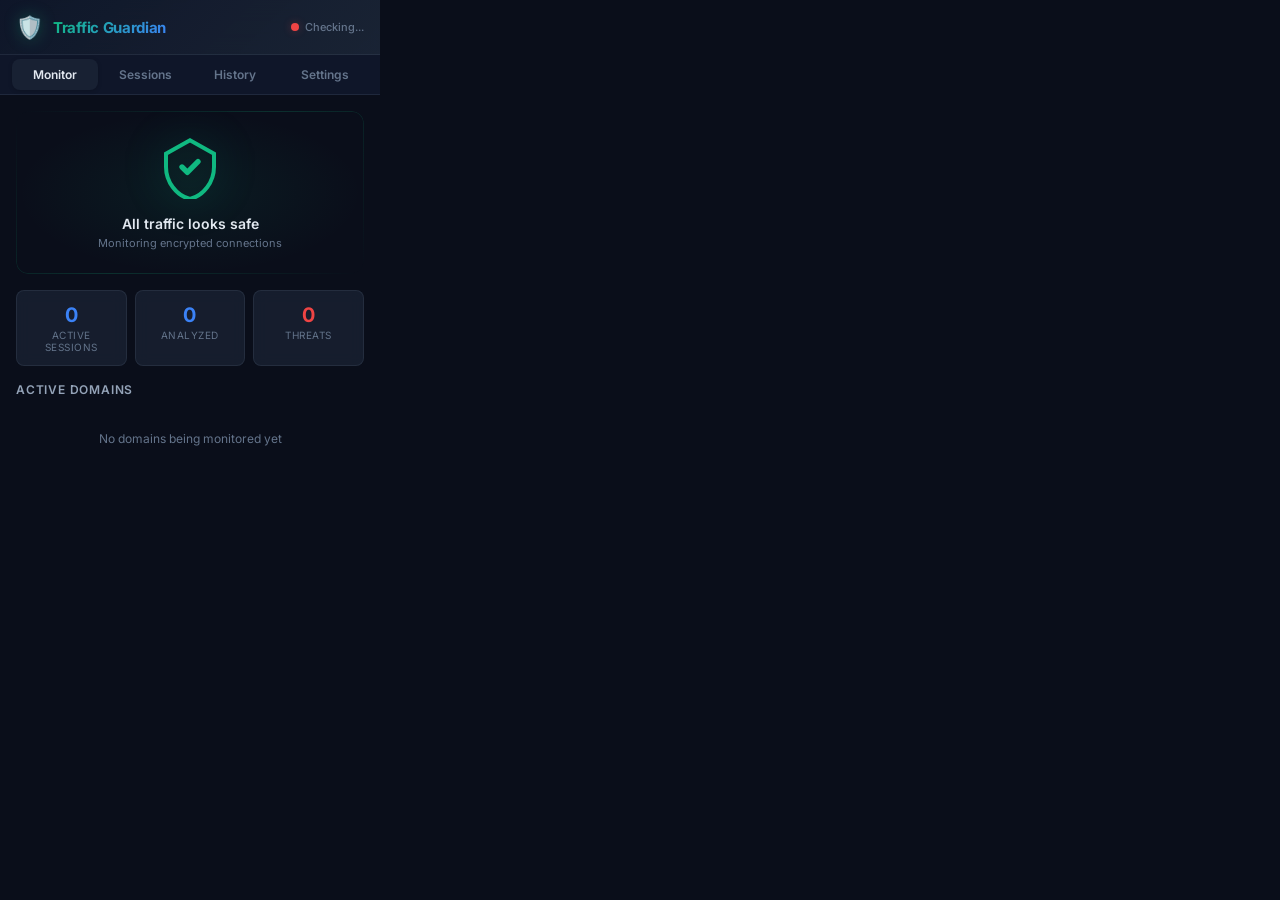
<file: extension/popup/popup.html>
<!DOCTYPE html>
<html lang="en">
<head>
  <meta charset="UTF-8">
  <meta name="viewport" content="width=device-width, initial-scale=1.0">
  <title>Traffic Guardian</title>
  <link rel="preconnect" href="https://fonts.googleapis.com">
  <link href="https://fonts.googleapis.com/css2?family=Inter:wght@400;500;600;700&display=swap" rel="stylesheet">
  <link rel="stylesheet" href="popup.css">
</head>
<body>
  <!-- Header -->
  <header class="header">
    <div class="header-left">
      <div class="logo-icon">🛡️</div>
      <h1 class="header-title">Traffic Guardian</h1>
    </div>
    <div class="header-right">
      <span id="statusDot" class="status-dot offline"></span>
      <span id="statusText" class="status-text">Checking...</span>
    </div>
  </header>

  <!-- Navigation Tabs -->
  <nav class="tabs">
    <button class="tab active" data-tab="monitor">Monitor</button>
    <button class="tab" data-tab="sessions">Sessions</button>
    <button class="tab" data-tab="history">History</button>
    <button class="tab" data-tab="settings">Settings</button>
  </nav>

  <!-- Monitor Tab -->
  <section id="tab-monitor" class="tab-content active">
    <!-- Shield Status -->
    <div id="shieldContainer" class="shield-container safe">
      <div class="shield-icon" id="shieldIcon">
        <svg width="64" height="64" viewBox="0 0 24 24" fill="none" stroke="currentColor" stroke-width="1.5">
          <path d="M12 2L3 7v5c0 5.55 3.84 10.74 9 12 5.16-1.26 9-6.45 9-12V7l-9-5z"/>
          <path id="shieldCheck" class="shield-check" d="M9 12l2 2 4-4" stroke-width="2" stroke-linecap="round" stroke-linejoin="round"/>
          <path id="shieldAlert" class="shield-alert hidden" d="M12 9v3m0 3h.01" stroke-width="2" stroke-linecap="round"/>
        </svg>
      </div>
      <p class="shield-text" id="shieldText">All traffic looks safe</p>
      <p class="shield-sub" id="shieldSub">Monitoring encrypted connections</p>
    </div>

    <!-- Stats Row -->
    <div class="stats-row">
      <div class="stat-card">
        <span class="stat-value" id="activeSessionCount">0</span>
        <span class="stat-label">Active Sessions</span>
      </div>
      <div class="stat-card">
        <span class="stat-value" id="totalAnalyzed">0</span>
        <span class="stat-label">Analyzed</span>
      </div>
      <div class="stat-card threat">
        <span class="stat-value" id="threatDetected">0</span>
        <span class="stat-label">Threats</span>
      </div>
    </div>

    <!-- Active Domains -->
    <div class="section">
      <h2 class="section-title">Active Domains</h2>
      <div id="domainList" class="domain-list">
        <div class="empty-state">No domains being monitored yet</div>
      </div>
    </div>
  </section>

  <!-- Sessions Tab (every scanned session, benign + malicious) -->
  <section id="tab-sessions" class="tab-content">
    <div class="upload-row">
      <input type="file" id="pcapFileInput" accept=".pcap,.pcapng,.cap" class="hidden">
      <button id="uploadPcapBtn" class="btn-primary btn-upload">
        &#128193; Upload PCAP
      </button>
      <div id="uploadStatus" class="upload-status hidden"></div>
    </div>

    <div class="section-header">
      <h2 class="section-title">All Scanned Sessions</h2>
      <div class="header-actions">
        <button id="exportSessions" class="btn-small">Export</button>
        <button id="clearSessions" class="btn-small">Clear</button>
      </div>
    </div>
    <div class="filter-row">
      <input type="text" id="sessionsSearch" class="filter-search" placeholder="Search domain…">
      <div class="filter-toggle" id="sessionsFilterToggle">
        <button class="filter-pill active" data-filter="all">All</button>
        <button class="filter-pill" data-filter="malicious">Malicious</button>
        <button class="filter-pill" data-filter="benign">Benign</button>
      </div>
    </div>
    <div id="sessionsList" class="history-list">
      <div class="empty-state">No sessions scanned yet</div>
    </div>
  </section>

  <!-- History Tab -->
  <section id="tab-history" class="tab-content">
    <div class="section-header">
      <h2 class="section-title">Threat History</h2>
      <div class="header-actions">
        <button id="exportHistory" class="btn-small">Export</button>
        <button id="clearHistory" class="btn-small">Clear</button>
      </div>
    </div>
    <div class="filter-row">
      <input type="text" id="historySearch" class="filter-search" placeholder="Search domain…">
    </div>
    <div id="historyList" class="history-list">
      <div class="empty-state">No threats detected yet</div>
    </div>
  </section>

  <!-- Settings Tab -->
  <section id="tab-settings" class="tab-content">
    <div class="settings-group">
      <label class="setting-label">Backend URL</label>
      <input type="text" id="backendUrl" class="setting-input" value="http://127.0.0.1:8642">
    </div>
    <div class="settings-group">
      <label class="setting-label">
        Sensitivity Threshold
        <span class="setting-value" id="thresholdValue">50%</span>
      </label>
      <input type="range" id="threshold" class="setting-slider" min="10" max="90" value="50">
      <p class="about-sub" style="margin-top: 6px;">
        Sessions at or above this malicious-probability cutoff are flagged.
        Lower it to catch more, raise it to reduce false positives. Applies
        going forward only — past sessions keep the verdict they were
        recorded with.
      </p>
    </div>
    <div class="settings-group">
      <label class="setting-label">
        <span>Whitelisted Domains</span>
      </label>
      <div id="whitelistList" class="whitelist-list">
        <div class="empty-state">No domains whitelisted</div>
      </div>
      <p class="about-sub" style="margin-top: 6px;">
        Whitelisted domains still get scanned and logged, but won't raise a
        badge/notification alert even if flagged malicious.
      </p>
    </div>
    <div class="settings-group">
      <label class="setting-label">
        <span>Desktop Notifications</span>
        <label class="toggle">
          <input type="checkbox" id="notifications" checked>
          <span class="toggle-slider"></span>
        </label>
      </label>
    </div>
    <div class="settings-group">
      <label class="setting-label">
        <span>Auto-analyze</span>
        <label class="toggle">
          <input type="checkbox" id="autoAnalyze" checked>
          <span class="toggle-slider"></span>
        </label>
      </label>
    </div>
    <button id="saveSettings" class="btn-primary">Save Settings</button>

    <div class="settings-group">
      <label class="setting-label">
        <span>Send Test Alert</span>
      </label>
      <button id="sendTestAlert" class="btn-small" style="width: 100%; padding: 8px;">
        Simulate a Threat Detection
      </button>
      <p class="about-sub" style="margin-top: 6px;">
        Pushes a fake threat through the badge/notification/history UI so you
        can see what a detection looks like. Does not call the backend or ML
        models — not a real prediction.
      </p>
    </div>

    <div class="about">
      <p>Traffic Guardian v1.0.0</p>
      <p class="about-sub">LSTM + ResNet-34 + XGBoost Ensemble</p>
    </div>
  </section>

  <!-- Session Detail Panel (slides in over the tab content on row click) -->
  <div id="detailPanel" class="detail-panel">
    <div class="detail-header">
      <button id="detailBack" class="btn-back">&larr; Back</button>
      <span class="detail-verdict-pill" id="detailVerdictPill"></span>
    </div>
    <div class="detail-body">
      <h3 class="detail-domain" id="detailDomain"></h3>
      <div class="detail-meta-grid">
        <div class="detail-meta-item">
          <span class="detail-meta-label">Scanned</span>
          <span class="detail-meta-value" id="detailTime"></span>
        </div>
        <div class="detail-meta-item">
          <span class="detail-meta-label">Packets</span>
          <span class="detail-meta-value" id="detailPackets"></span>
        </div>
        <div class="detail-meta-item">
          <span class="detail-meta-label">Malicious Prob.</span>
          <span class="detail-meta-value" id="detailProb"></span>
        </div>
        <div class="detail-meta-item clickable-meta" id="detailConfidenceItem" title="Click to see how this is calculated">
          <span class="detail-meta-label">Confidence <span class="info-hint">&#9432;</span></span>
          <span class="detail-meta-value" id="detailConfidence"></span>
        </div>
      </div>

      <div id="confidenceExplain" class="confidence-explain hidden">
        <p class="confidence-explain-title">How this is calculated</p>
        <p class="confidence-explain-text">
          Confidence is <strong>max(malicious %, benign %)</strong> from the
          Layer-2 Random Forest — how sure the model is of its own decision,
          not the malicious probability itself. It's computed by combining
          the three branch scores below through a 200-tree ensemble.
        </p>
        <div class="confidence-explain-row">
          <span>Malicious probability</span>
          <span id="confidenceExplainMal"></span>
        </div>
        <div class="confidence-explain-row">
          <span>Benign probability</span>
          <span id="confidenceExplainBenign"></span>
        </div>
      </div>

      <h4 class="section-title">Branch Scores</h4>
      <div id="detailBranches" class="branch-scores visible"></div>
      <div class="detail-meta-item detail-session-id">
        <span class="detail-meta-label">Session ID</span>
        <span class="detail-meta-value" id="detailSessionId"></span>
      </div>

      <button id="detailMarkSafe" class="btn-small detail-mark-safe hidden">
        Mark domain as safe (mute future alerts)
      </button>

      <div id="detailHostSection" class="detail-host-section hidden">
        <h4 class="section-title">Infected Host (best-effort, from pcap)</h4>
        <div class="detail-meta-grid">
          <div class="detail-meta-item">
            <span class="detail-meta-label">IP Address</span>
            <span class="detail-meta-value" id="detailHostIp"></span>
          </div>
          <div class="detail-meta-item">
            <span class="detail-meta-label">MAC Address</span>
            <span class="detail-meta-value" id="detailHostMac"></span>
          </div>
          <div class="detail-meta-item">
            <span class="detail-meta-label">Hostname</span>
            <span class="detail-meta-value" id="detailHostName"></span>
          </div>
          <div class="detail-meta-item">
            <span class="detail-meta-label">Username</span>
            <span class="detail-meta-value" id="detailHostUser"></span>
          </div>
        </div>
        <p class="about-sub detail-host-note" id="detailHostNote"></p>
      </div>
    </div>
  </div>

  <script src="popup.js"></script>
</body>
</html>
</file>
<file: extension/popup/popup.css>
/* =============================================
   Traffic Guardian — Popup Stylesheet
   Dark glassmorphism design system
   ============================================= */

:root {
  --bg-primary: #0a0e1a;
  --bg-secondary: #0f1629;
  --bg-card: rgba(15, 23, 42, 0.85);
  --bg-glass: rgba(30, 41, 59, 0.6);
  --border-glass: rgba(71, 85, 105, 0.3);
  --border-subtle: rgba(51, 65, 85, 0.4);

  --accent-safe: #10b981;
  --accent-safe-glow: rgba(16, 185, 129, 0.3);
  --accent-danger: #ef4444;
  --accent-danger-glow: rgba(239, 68, 68, 0.3);
  --accent-warn: #f59e0b;
  --accent-info: #3b82f6;
  --accent-purple: #8b5cf6;

  --text-primary: #e2e8f0;
  --text-secondary: #94a3b8;
  --text-muted: #64748b;

  --font: 'Inter', system-ui, -apple-system, sans-serif;
  --radius: 12px;
  --radius-sm: 8px;
  --transition: 0.25s cubic-bezier(0.4, 0, 0.2, 1);
}

* {
  margin: 0;
  padding: 0;
  box-sizing: border-box;
}

body {
  width: 380px;
  min-height: 500px;
  max-height: 600px;
  overflow-y: auto;
  font-family: var(--font);
  background: var(--bg-primary);
  color: var(--text-primary);
  scrollbar-width: thin;
  scrollbar-color: var(--border-subtle) transparent;
}

body::-webkit-scrollbar {
  width: 4px;
}

body::-webkit-scrollbar-thumb {
  background: var(--border-subtle);
  border-radius: 4px;
}

/* ── Header ── */

.header {
  display: flex;
  align-items: center;
  justify-content: space-between;
  padding: 14px 16px;
  background: linear-gradient(135deg, rgba(15, 23, 42, 0.95), rgba(30, 41, 59, 0.8));
  border-bottom: 1px solid var(--border-glass);
  backdrop-filter: blur(12px);
  position: sticky;
  top: 0;
  z-index: 10;
}

.header-left {
  display: flex;
  align-items: center;
  gap: 10px;
}

.logo-icon {
  font-size: 22px;
  filter: drop-shadow(0 0 8px var(--accent-safe-glow));
}

.header-title {
  font-size: 15px;
  font-weight: 700;
  background: linear-gradient(135deg, var(--accent-safe), var(--accent-info));
  -webkit-background-clip: text;
  -webkit-text-fill-color: transparent;
  background-clip: text;
  letter-spacing: -0.3px;
}

.header-right {
  display: flex;
  align-items: center;
  gap: 6px;
}

.status-dot {
  width: 8px;
  height: 8px;
  border-radius: 50%;
  transition: var(--transition);
}

.status-dot.online {
  background: var(--accent-safe);
  box-shadow: 0 0 8px var(--accent-safe-glow);
  animation: pulse-glow 2s ease-in-out infinite;
}

.status-dot.offline {
  background: var(--accent-danger);
  box-shadow: 0 0 8px var(--accent-danger-glow);
}

.status-text {
  font-size: 11px;
  color: var(--text-muted);
  font-weight: 500;
}

/* ── Tabs ── */

.tabs {
  display: flex;
  padding: 4px 12px;
  gap: 4px;
  background: var(--bg-secondary);
  border-bottom: 1px solid var(--border-glass);
}

.tab {
  flex: 1;
  padding: 8px 0;
  background: transparent;
  border: none;
  color: var(--text-muted);
  font-family: var(--font);
  font-size: 12px;
  font-weight: 600;
  cursor: pointer;
  border-radius: var(--radius-sm);
  transition: var(--transition);
}

.tab:hover {
  color: var(--text-secondary);
  background: rgba(51, 65, 85, 0.3);
}

.tab.active {
  color: var(--text-primary);
  background: var(--bg-glass);
  box-shadow: 0 1px 4px rgba(0, 0, 0, 0.2);
}

.tab-content {
  display: none;
  padding: 16px;
  animation: fadeIn 0.2s ease;
}

.tab-content.active {
  display: block;
}

/* ── Shield Status ── */

.shield-container {
  text-align: center;
  padding: 24px 16px;
  border-radius: var(--radius);
  margin-bottom: 16px;
  transition: var(--transition);
  position: relative;
  overflow: hidden;
}

.shield-container::before {
  content: '';
  position: absolute;
  inset: 0;
  border-radius: var(--radius);
  padding: 1px;
  background: linear-gradient(135deg, transparent, rgba(16, 185, 129, 0.2), transparent);
  -webkit-mask: linear-gradient(#fff 0 0) content-box, linear-gradient(#fff 0 0);
  mask: linear-gradient(#fff 0 0) content-box, linear-gradient(#fff 0 0);
  -webkit-mask-composite: xor;
  mask-composite: exclude;
}

.shield-container.safe {
  background: radial-gradient(ellipse at center, rgba(16, 185, 129, 0.08) 0%, transparent 70%);
}

.shield-container.safe .shield-icon {
  color: var(--accent-safe);
  filter: drop-shadow(0 0 20px var(--accent-safe-glow));
}

.shield-container.threat {
  background: radial-gradient(ellipse at center, rgba(239, 68, 68, 0.08) 0%, transparent 70%);
}

.shield-container.threat::before {
  background: linear-gradient(135deg, transparent, rgba(239, 68, 68, 0.3), transparent);
}

.shield-container.threat .shield-icon {
  color: var(--accent-danger);
  filter: drop-shadow(0 0 20px var(--accent-danger-glow));
  animation: shake 0.5s ease-in-out;
}

.shield-container.offline {
  background: radial-gradient(ellipse at center, rgba(100, 116, 139, 0.08) 0%, transparent 70%);
}

.shield-container.offline .shield-icon {
  color: var(--text-muted);
  opacity: 0.5;
}

.shield-icon {
  margin-bottom: 12px;
  transition: var(--transition);
}

.shield-check { opacity: 1; transition: var(--transition); }
.shield-alert { opacity: 0; transition: var(--transition); }
.shield-alert.hidden { display: none; }

.shield-text {
  font-size: 14px;
  font-weight: 600;
  margin-bottom: 4px;
}

.shield-sub {
  font-size: 11px;
  color: var(--text-muted);
}

/* ── Stats Row ── */

.stats-row {
  display: grid;
  grid-template-columns: repeat(3, 1fr);
  gap: 8px;
  margin-bottom: 16px;
}

.stat-card {
  background: var(--bg-glass);
  border: 1px solid var(--border-glass);
  border-radius: var(--radius-sm);
  padding: 12px 8px;
  text-align: center;
  backdrop-filter: blur(8px);
  transition: var(--transition);
}

.stat-card:hover {
  border-color: var(--accent-info);
  transform: translateY(-1px);
}

.stat-card.threat .stat-value {
  color: var(--accent-danger);
}

.stat-value {
  display: block;
  font-size: 20px;
  font-weight: 700;
  color: var(--accent-info);
  line-height: 1.2;
}

.stat-label {
  display: block;
  font-size: 10px;
  color: var(--text-muted);
  text-transform: uppercase;
  letter-spacing: 0.5px;
  margin-top: 2px;
}

/* ── Section ── */

.section {
  margin-bottom: 16px;
}

.section-header {
  display: flex;
  justify-content: space-between;
  align-items: center;
  margin-bottom: 10px;
}

.section-title {
  font-size: 12px;
  font-weight: 600;
  color: var(--text-secondary);
  text-transform: uppercase;
  letter-spacing: 0.8px;
  margin-bottom: 10px;
}

.section-header .section-title {
  margin-bottom: 0;
}

.header-actions {
  display: flex;
  gap: 6px;
}

/* ── Search + Filter Row ── */

.filter-row {
  display: flex;
  flex-direction: column;
  gap: 8px;
  margin-bottom: 10px;
}

.filter-search {
  width: 100%;
  padding: 7px 12px;
  background: var(--bg-glass);
  border: 1px solid var(--border-glass);
  border-radius: var(--radius-sm);
  color: var(--text-primary);
  font-family: var(--font);
  font-size: 12px;
  outline: none;
  transition: var(--transition);
}

.filter-search:focus {
  border-color: var(--accent-info);
  box-shadow: 0 0 0 2px rgba(59, 130, 246, 0.15);
}

.filter-toggle {
  display: flex;
  gap: 4px;
  background: var(--bg-glass);
  border: 1px solid var(--border-glass);
  border-radius: var(--radius-sm);
  padding: 3px;
}

.filter-pill {
  flex: 1;
  padding: 5px 0;
  background: transparent;
  border: none;
  border-radius: 6px;
  color: var(--text-muted);
  font-family: var(--font);
  font-size: 10px;
  font-weight: 600;
  cursor: pointer;
  transition: var(--transition);
}

.filter-pill:hover {
  color: var(--text-secondary);
}

.filter-pill.active {
  background: var(--bg-card);
  color: var(--text-primary);
}

/* ── Domain List ── */

.domain-list {
  display: flex;
  flex-direction: column;
  gap: 6px;
  max-height: 180px;
  overflow-y: auto;
}

.domain-item {
  display: flex;
  align-items: center;
  justify-content: space-between;
  padding: 10px 12px;
  background: var(--bg-glass);
  border: 1px solid var(--border-glass);
  border-radius: var(--radius-sm);
  transition: var(--transition);
  cursor: default;
}

.domain-item:hover {
  border-color: var(--border-subtle);
  background: rgba(30, 41, 59, 0.8);
}

.domain-item.clickable {
  cursor: pointer;
}

.domain-item.clickable:hover {
  border-color: var(--accent-info);
}

.domain-info {
  display: flex;
  align-items: center;
  gap: 8px;
  min-width: 0;
}

.domain-name {
  font-size: 12px;
  font-weight: 500;
  white-space: nowrap;
  overflow: hidden;
  text-overflow: ellipsis;
  max-width: 180px;
}

.domain-packets {
  font-size: 10px;
  color: var(--text-muted);
}

.verdict-pill {
  font-size: 10px;
  font-weight: 600;
  padding: 3px 8px;
  border-radius: 20px;
  text-transform: uppercase;
  letter-spacing: 0.5px;
  white-space: nowrap;
}

.verdict-pill.safe {
  background: rgba(16, 185, 129, 0.15);
  color: var(--accent-safe);
  border: 1px solid rgba(16, 185, 129, 0.3);
}

.verdict-pill.malicious {
  background: rgba(239, 68, 68, 0.15);
  color: var(--accent-danger);
  border: 1px solid rgba(239, 68, 68, 0.3);
}

.verdict-pill.pending {
  background: rgba(100, 116, 139, 0.15);
  color: var(--text-muted);
  border: 1px solid var(--border-glass);
}

/* Severity bands — graded by malicious_prob, independent of the alert
   threshold (which only decides whether an alert fires, not how bad it is). */
.verdict-pill.low,
.detail-verdict-pill.low {
  background: rgba(245, 158, 11, 0.12);
  color: var(--accent-warn);
  border: 1px solid rgba(245, 158, 11, 0.3);
}

.verdict-pill.medium,
.detail-verdict-pill.medium {
  background: rgba(249, 115, 22, 0.15);
  color: #f97316;
  border: 1px solid rgba(249, 115, 22, 0.35);
}

.verdict-pill.high,
.detail-verdict-pill.high {
  background: rgba(239, 68, 68, 0.18);
  color: var(--accent-danger);
  border: 1px solid rgba(239, 68, 68, 0.4);
}

.verdict-pill.whitelisted,
.detail-verdict-pill.whitelisted {
  background: rgba(139, 92, 246, 0.12);
  color: var(--accent-purple);
  border: 1px solid rgba(139, 92, 246, 0.3);
}

/* ── Branch Scores (expandable) ── */

.branch-scores {
  display: none;
  padding: 8px 12px;
  margin-top: 6px;
  background: rgba(15, 23, 42, 0.6);
  border-radius: var(--radius-sm);
}

.branch-scores.visible {
  display: block;
  animation: slideDown 0.2s ease;
}

.branch-row {
  display: flex;
  align-items: center;
  justify-content: space-between;
  margin-bottom: 6px;
}

.branch-row:last-child { margin-bottom: 0; }

.branch-name {
  font-size: 10px;
  color: var(--text-secondary);
  font-weight: 500;
  width: 60px;
}

.branch-bar-bg {
  flex: 1;
  height: 6px;
  background: rgba(51, 65, 85, 0.5);
  border-radius: 3px;
  margin: 0 8px;
  overflow: hidden;
}

.branch-bar {
  height: 100%;
  border-radius: 3px;
  transition: width 0.6s ease;
  background: linear-gradient(90deg, var(--accent-safe), var(--accent-warn), var(--accent-danger));
}

.branch-value {
  font-size: 10px;
  font-weight: 600;
  width: 35px;
  text-align: right;
  color: var(--text-secondary);
}

/* ── History List ── */

.history-list {
  display: flex;
  flex-direction: column;
  gap: 6px;
  max-height: 400px;
  overflow-y: auto;
}

.history-item {
  display: flex;
  align-items: center;
  justify-content: space-between;
  padding: 10px 12px;
  background: var(--bg-glass);
  border: 1px solid rgba(239, 68, 68, 0.15);
  border-radius: var(--radius-sm);
  cursor: pointer;
  transition: var(--transition);
}

.history-item:hover {
  border-color: var(--accent-info);
  background: rgba(30, 41, 59, 0.8);
  transform: translateY(-1px);
}

.history-item.is-safe {
  border-color: var(--border-glass);
}

.history-domain {
  font-size: 12px;
  font-weight: 500;
}

.history-meta {
  font-size: 10px;
  color: var(--text-muted);
  margin-top: 2px;
}

.history-conf {
  font-size: 11px;
  font-weight: 600;
  color: var(--accent-danger);
}

/* ── Settings ── */

.settings-group {
  margin-bottom: 16px;
}

.setting-label {
  display: flex;
  justify-content: space-between;
  align-items: center;
  font-size: 12px;
  font-weight: 500;
  color: var(--text-secondary);
  margin-bottom: 6px;
}

.setting-value {
  font-weight: 700;
  color: var(--accent-info);
}

.setting-input {
  width: 100%;
  padding: 8px 12px;
  background: var(--bg-glass);
  border: 1px solid var(--border-glass);
  border-radius: var(--radius-sm);
  color: var(--text-primary);
  font-family: var(--font);
  font-size: 12px;
  outline: none;
  transition: var(--transition);
}

.setting-input:focus {
  border-color: var(--accent-info);
  box-shadow: 0 0 0 2px rgba(59, 130, 246, 0.15);
}

.setting-slider {
  width: 100%;
  -webkit-appearance: none;
  appearance: none;
  height: 6px;
  background: linear-gradient(90deg, var(--accent-safe) 0%, var(--accent-warn) 50%, var(--accent-danger) 100%);
  border-radius: 3px;
  outline: none;
  cursor: pointer;
}

.setting-slider::-webkit-slider-thumb {
  -webkit-appearance: none;
  appearance: none;
  width: 16px;
  height: 16px;
  border-radius: 50%;
  background: var(--text-primary);
  border: 2px solid var(--accent-info);
  cursor: pointer;
  box-shadow: 0 2px 6px rgba(0, 0, 0, 0.3);
}

/* Toggle */

.toggle {
  position: relative;
  display: inline-block;
  width: 36px;
  height: 20px;
}

.toggle input {
  opacity: 0;
  width: 0;
  height: 0;
}

.toggle-slider {
  position: absolute;
  cursor: pointer;
  inset: 0;
  background: var(--border-subtle);
  border-radius: 20px;
  transition: var(--transition);
}

.toggle-slider::before {
  content: '';
  position: absolute;
  height: 14px;
  width: 14px;
  left: 3px;
  bottom: 3px;
  background: var(--text-primary);
  border-radius: 50%;
  transition: var(--transition);
}

.toggle input:checked + .toggle-slider {
  background: var(--accent-safe);
}

.toggle input:checked + .toggle-slider::before {
  transform: translateX(16px);
}

/* ── Whitelist Manager ── */

.whitelist-list {
  display: flex;
  flex-direction: column;
  gap: 6px;
  max-height: 140px;
  overflow-y: auto;
}

.whitelist-item {
  display: flex;
  align-items: center;
  justify-content: space-between;
  padding: 7px 10px;
  background: var(--bg-glass);
  border: 1px solid var(--border-glass);
  border-radius: var(--radius-sm);
}

.whitelist-domain {
  font-size: 11px;
  font-weight: 500;
  color: var(--text-primary);
  white-space: nowrap;
  overflow: hidden;
  text-overflow: ellipsis;
}

.whitelist-remove {
  background: transparent;
  border: none;
  color: var(--text-muted);
  font-size: 14px;
  line-height: 1;
  cursor: pointer;
  padding: 0 2px;
  transition: var(--transition);
}

.whitelist-remove:hover {
  color: var(--accent-danger);
}

/* Buttons */

.btn-primary {
  width: 100%;
  padding: 10px;
  background: linear-gradient(135deg, var(--accent-info), var(--accent-purple));
  border: none;
  border-radius: var(--radius-sm);
  color: #fff;
  font-family: var(--font);
  font-size: 12px;
  font-weight: 600;
  cursor: pointer;
  transition: var(--transition);
}

.btn-primary:hover {
  transform: translateY(-1px);
  box-shadow: 0 4px 12px rgba(59, 130, 246, 0.3);
}

.btn-small {
  padding: 4px 10px;
  background: var(--bg-glass);
  border: 1px solid var(--border-glass);
  border-radius: var(--radius-sm);
  color: var(--text-muted);
  font-family: var(--font);
  font-size: 10px;
  font-weight: 500;
  cursor: pointer;
  transition: var(--transition);
}

.btn-small:hover {
  border-color: var(--accent-danger);
  color: var(--accent-danger);
}

/* About */

.about {
  text-align: center;
  margin-top: 20px;
  padding-top: 16px;
  border-top: 1px solid var(--border-glass);
}

.about p {
  font-size: 11px;
  color: var(--text-muted);
}

.about-sub {
  font-size: 10px !important;
  margin-top: 2px;
  color: var(--text-muted);
  opacity: 0.6;
}

/* ── PCAP Upload ── */

.upload-row {
  margin-bottom: 16px;
}

.btn-upload {
  width: 100%;
}

.btn-upload:disabled {
  opacity: 0.6;
  cursor: default;
  transform: none;
  box-shadow: none;
}

.upload-status {
  margin-top: 8px;
  padding: 8px 12px;
  border-radius: var(--radius-sm);
  font-size: 11px;
  font-weight: 500;
  background: var(--bg-glass);
  border: 1px solid var(--border-glass);
  color: var(--text-secondary);
}

.upload-status.error {
  background: rgba(239, 68, 68, 0.1);
  border-color: rgba(239, 68, 68, 0.3);
  color: var(--accent-danger);
}

.upload-status.success {
  background: rgba(16, 185, 129, 0.1);
  border-color: rgba(16, 185, 129, 0.3);
  color: var(--accent-safe);
}

/* ── Session Detail Panel ── */

.detail-panel {
  position: fixed;
  inset: 0;
  z-index: 100;
  background: var(--bg-primary);
  transform: translateX(100%);
  transition: transform 0.25s cubic-bezier(0.4, 0, 0.2, 1);
  overflow-y: auto;
  display: flex;
  flex-direction: column;
}

.detail-panel.open {
  transform: translateX(0);
}

.detail-header {
  display: flex;
  align-items: center;
  justify-content: space-between;
  padding: 14px 16px;
  background: linear-gradient(135deg, rgba(15, 23, 42, 0.95), rgba(30, 41, 59, 0.8));
  border-bottom: 1px solid var(--border-glass);
  position: sticky;
  top: 0;
}

.btn-back {
  background: transparent;
  border: none;
  color: var(--text-secondary);
  font-family: var(--font);
  font-size: 12px;
  font-weight: 600;
  cursor: pointer;
  padding: 4px 8px;
  border-radius: var(--radius-sm);
  transition: var(--transition);
}

.btn-back:hover {
  color: var(--text-primary);
  background: rgba(51, 65, 85, 0.3);
}

.detail-verdict-pill {
  font-size: 10px;
  font-weight: 600;
  padding: 3px 10px;
  border-radius: 20px;
  text-transform: uppercase;
  letter-spacing: 0.5px;
}

.detail-verdict-pill.malicious {
  background: rgba(239, 68, 68, 0.15);
  color: var(--accent-danger);
  border: 1px solid rgba(239, 68, 68, 0.3);
}

.detail-verdict-pill.benign,
.detail-verdict-pill.safe {
  background: rgba(16, 185, 129, 0.15);
  color: var(--accent-safe);
  border: 1px solid rgba(16, 185, 129, 0.3);
}

.detail-body {
  padding: 16px;
}

.detail-domain {
  font-size: 16px;
  font-weight: 700;
  margin-bottom: 14px;
  word-break: break-all;
}

.detail-meta-grid {
  display: grid;
  grid-template-columns: repeat(2, 1fr);
  gap: 8px;
  margin-bottom: 20px;
}

.detail-meta-item {
  background: var(--bg-glass);
  border: 1px solid var(--border-glass);
  border-radius: var(--radius-sm);
  padding: 10px 12px;
}

.detail-meta-label {
  display: block;
  font-size: 10px;
  color: var(--text-muted);
  text-transform: uppercase;
  letter-spacing: 0.5px;
  margin-bottom: 4px;
}

.detail-meta-value {
  display: block;
  font-size: 13px;
  font-weight: 600;
  color: var(--text-primary);
}

.detail-session-id {
  margin-top: 8px;
}

.clickable-meta {
  cursor: pointer;
  transition: var(--transition);
}

.clickable-meta:hover {
  border-color: var(--accent-info);
  background: rgba(30, 41, 59, 0.8);
}

.info-hint {
  color: var(--text-muted);
  font-size: 10px;
}

.confidence-explain {
  margin-top: -12px;
  margin-bottom: 20px;
  padding: 10px 12px;
  background: rgba(15, 23, 42, 0.6);
  border: 1px solid var(--border-glass);
  border-radius: var(--radius-sm);
  animation: slideDown 0.2s ease;
}

.confidence-explain-title {
  font-size: 11px;
  font-weight: 600;
  color: var(--text-secondary);
  margin-bottom: 6px;
}

.confidence-explain-text {
  font-size: 11px;
  line-height: 1.5;
  color: var(--text-secondary);
  margin-bottom: 10px;
}

.confidence-explain-row {
  display: flex;
  justify-content: space-between;
  font-size: 11px;
  color: var(--text-primary);
  padding: 4px 0;
  border-top: 1px solid var(--border-subtle);
}

.confidence-explain-row:first-of-type {
  border-top: none;
}

.detail-session-id .detail-meta-value {
  font-size: 11px;
  font-weight: 500;
  color: var(--text-secondary);
  word-break: break-all;
}

.detail-mark-safe {
  width: 100%;
  padding: 8px;
  margin-top: 14px;
}

.detail-host-section {
  margin-top: 20px;
  padding-top: 16px;
  border-top: 1px solid var(--border-glass);
}

.detail-host-note {
  margin-top: 10px;
  line-height: 1.5;
}

/* ── Empty State ── */

.empty-state {
  text-align: center;
  padding: 24px;
  color: var(--text-muted);
  font-size: 12px;
}

/* ── Animations ── */

@keyframes fadeIn {
  from { opacity: 0; transform: translateY(4px); }
  to { opacity: 1; transform: translateY(0); }
}

@keyframes slideDown {
  from { opacity: 0; max-height: 0; }
  to { opacity: 1; max-height: 100px; }
}

@keyframes pulse-glow {
  0%, 100% { box-shadow: 0 0 4px var(--accent-safe-glow); }
  50% { box-shadow: 0 0 12px var(--accent-safe-glow); }
}

@keyframes shake {
  0%, 100% { transform: translateX(0); }
  20% { transform: translateX(-4px); }
  40% { transform: translateX(4px); }
  60% { transform: translateX(-3px); }
  80% { transform: translateX(3px); }
}

.hidden {
  display: none !important;
}
</file>
